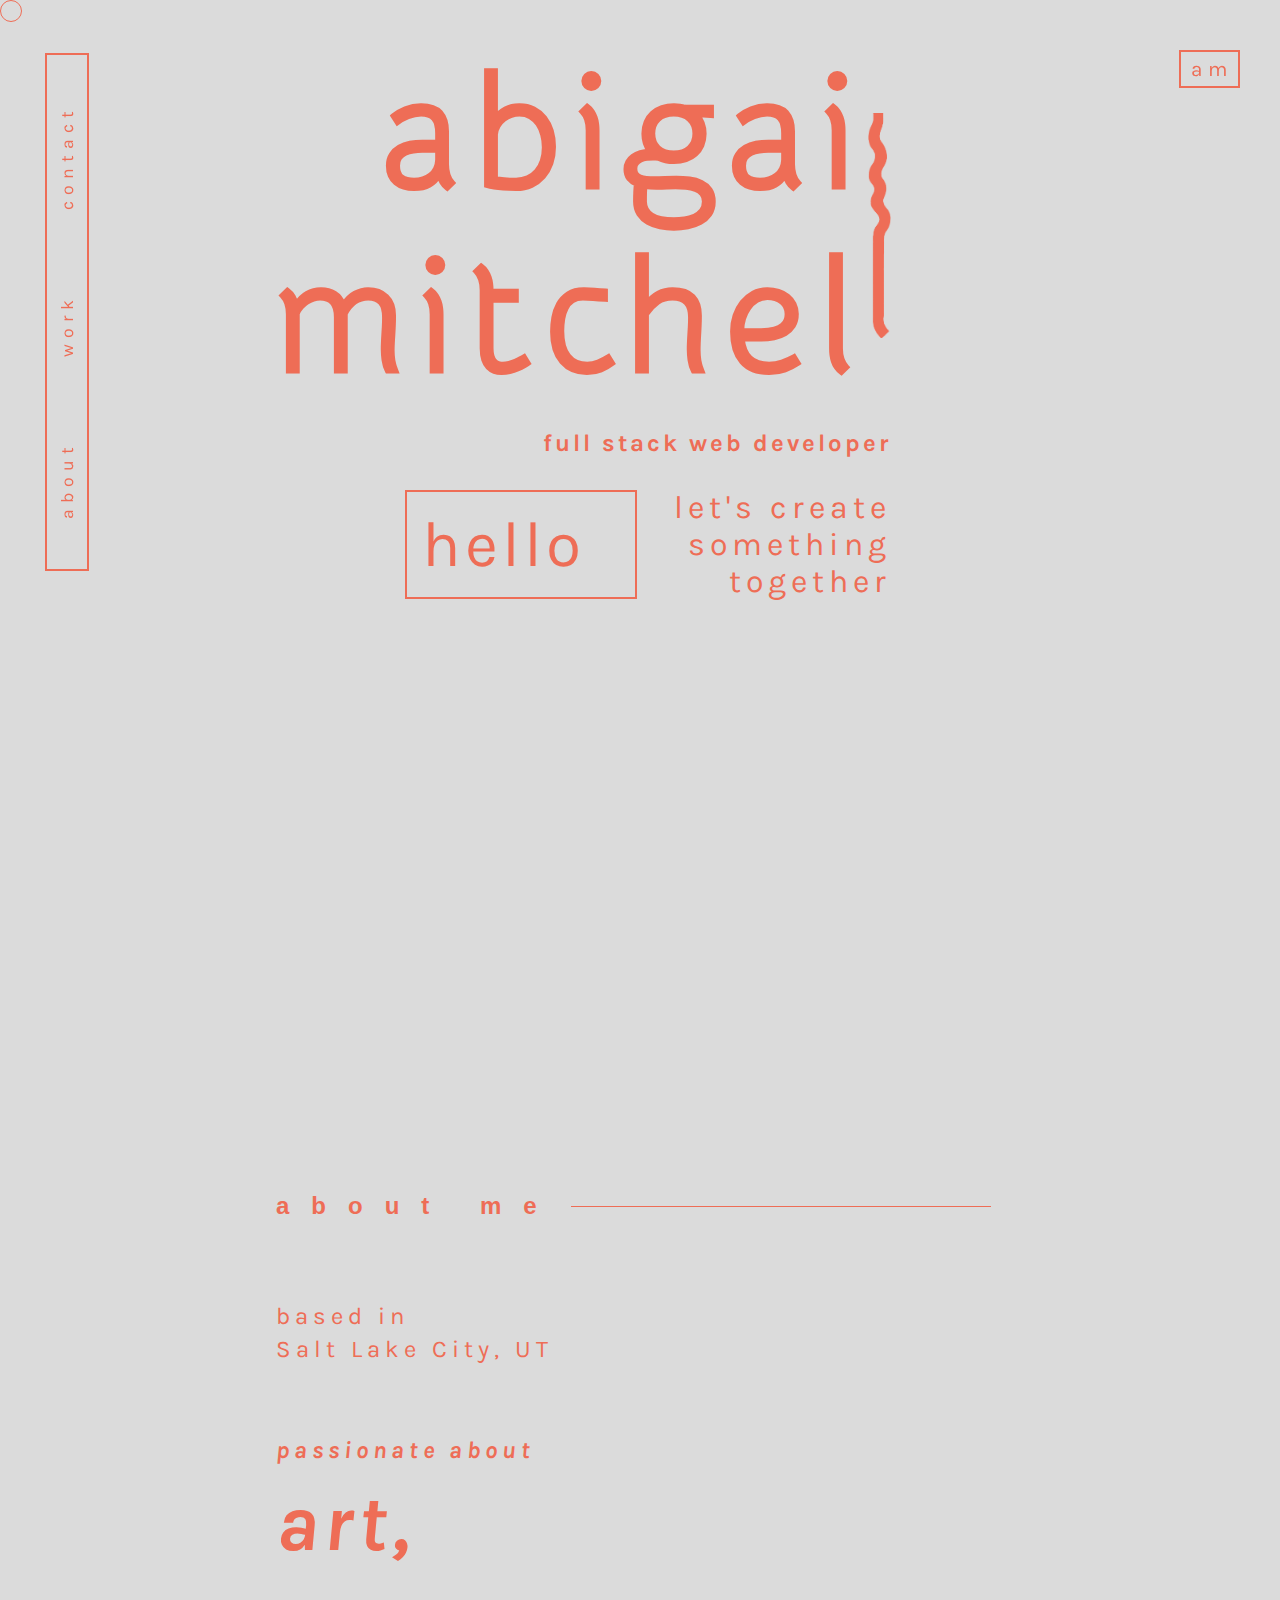
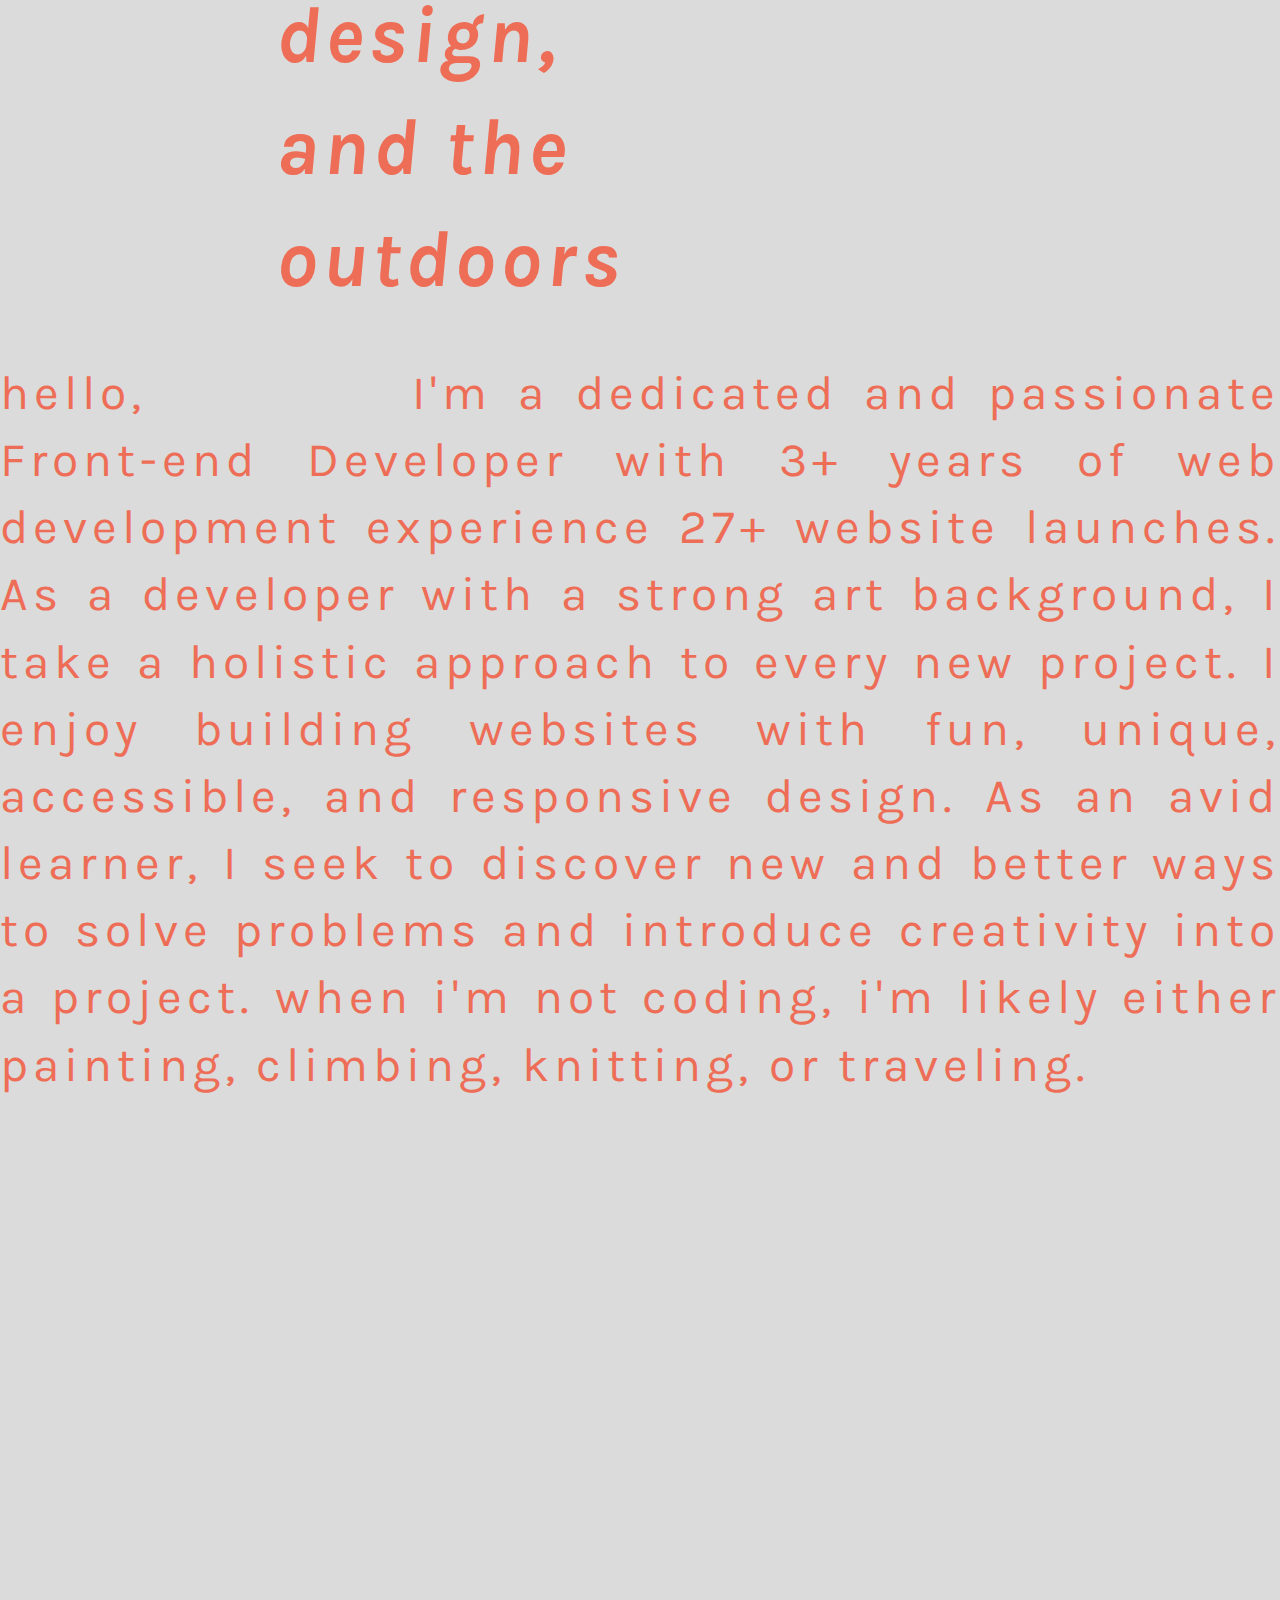
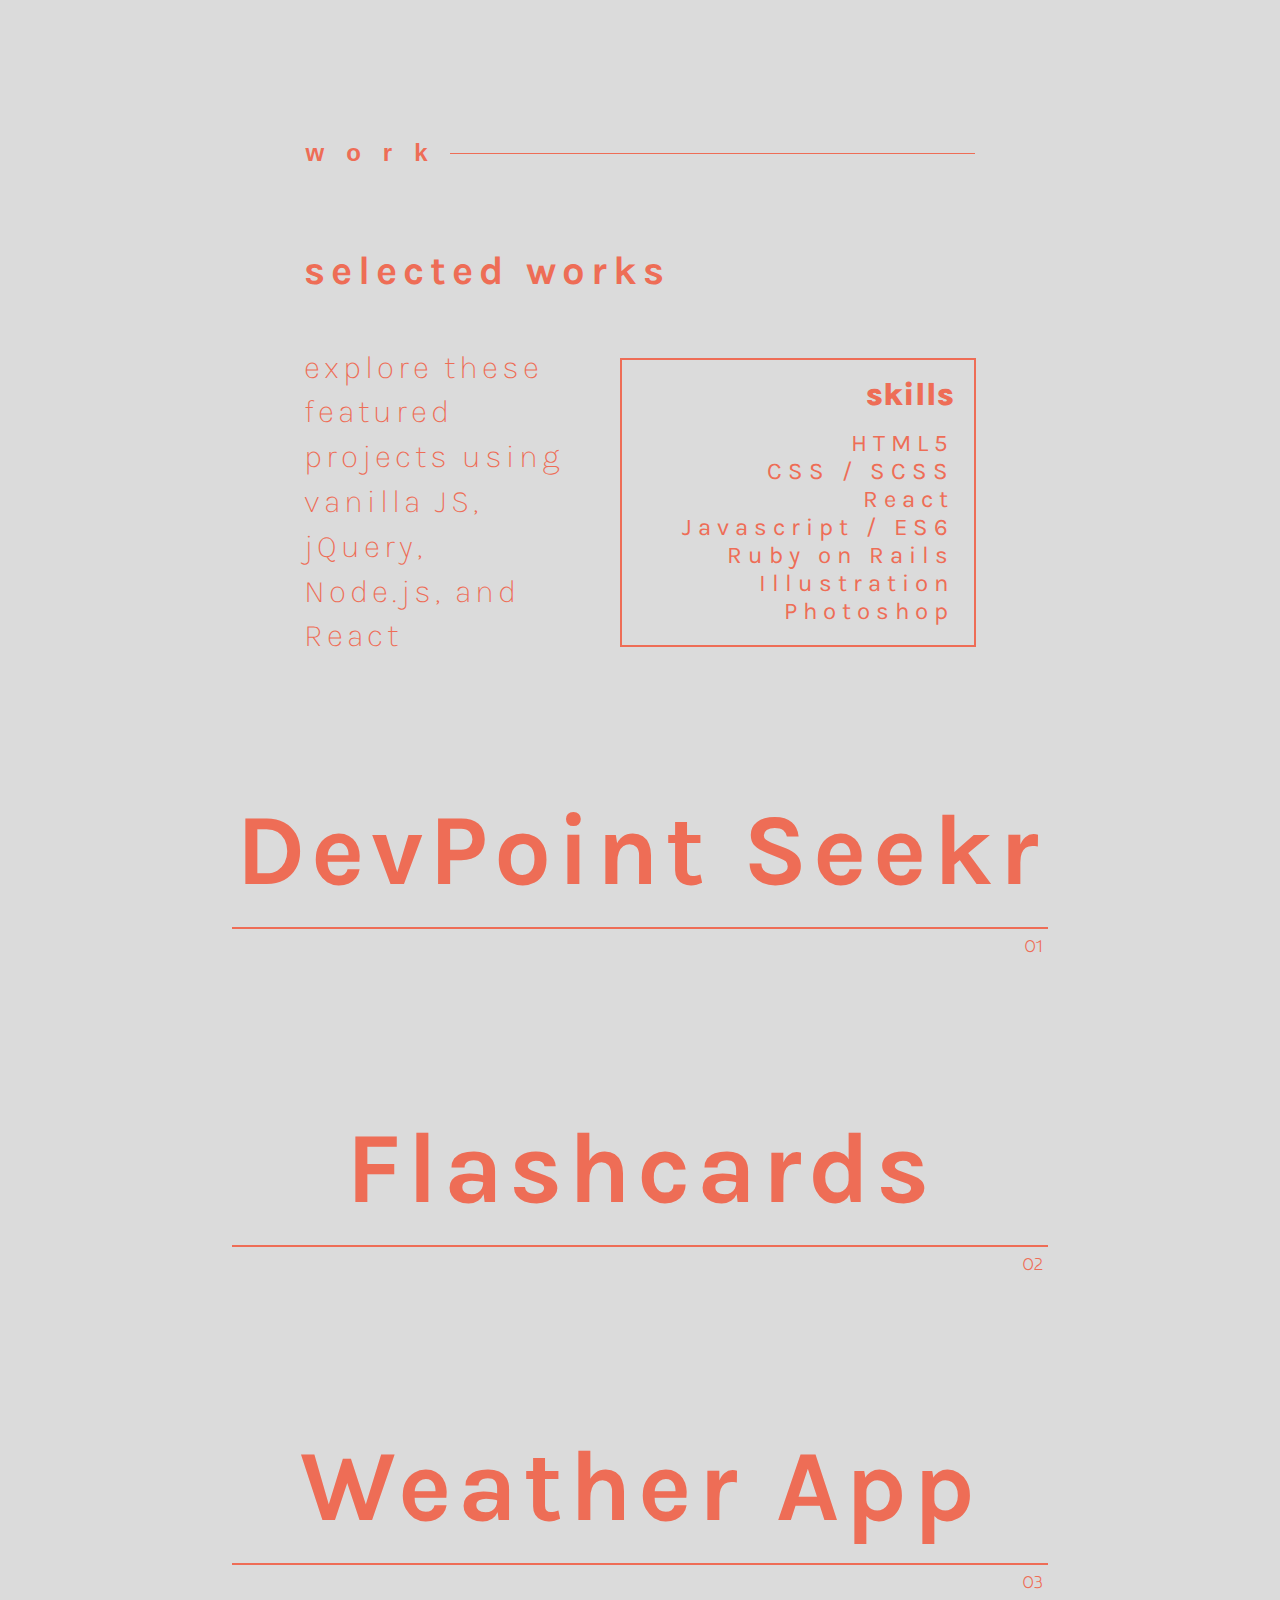
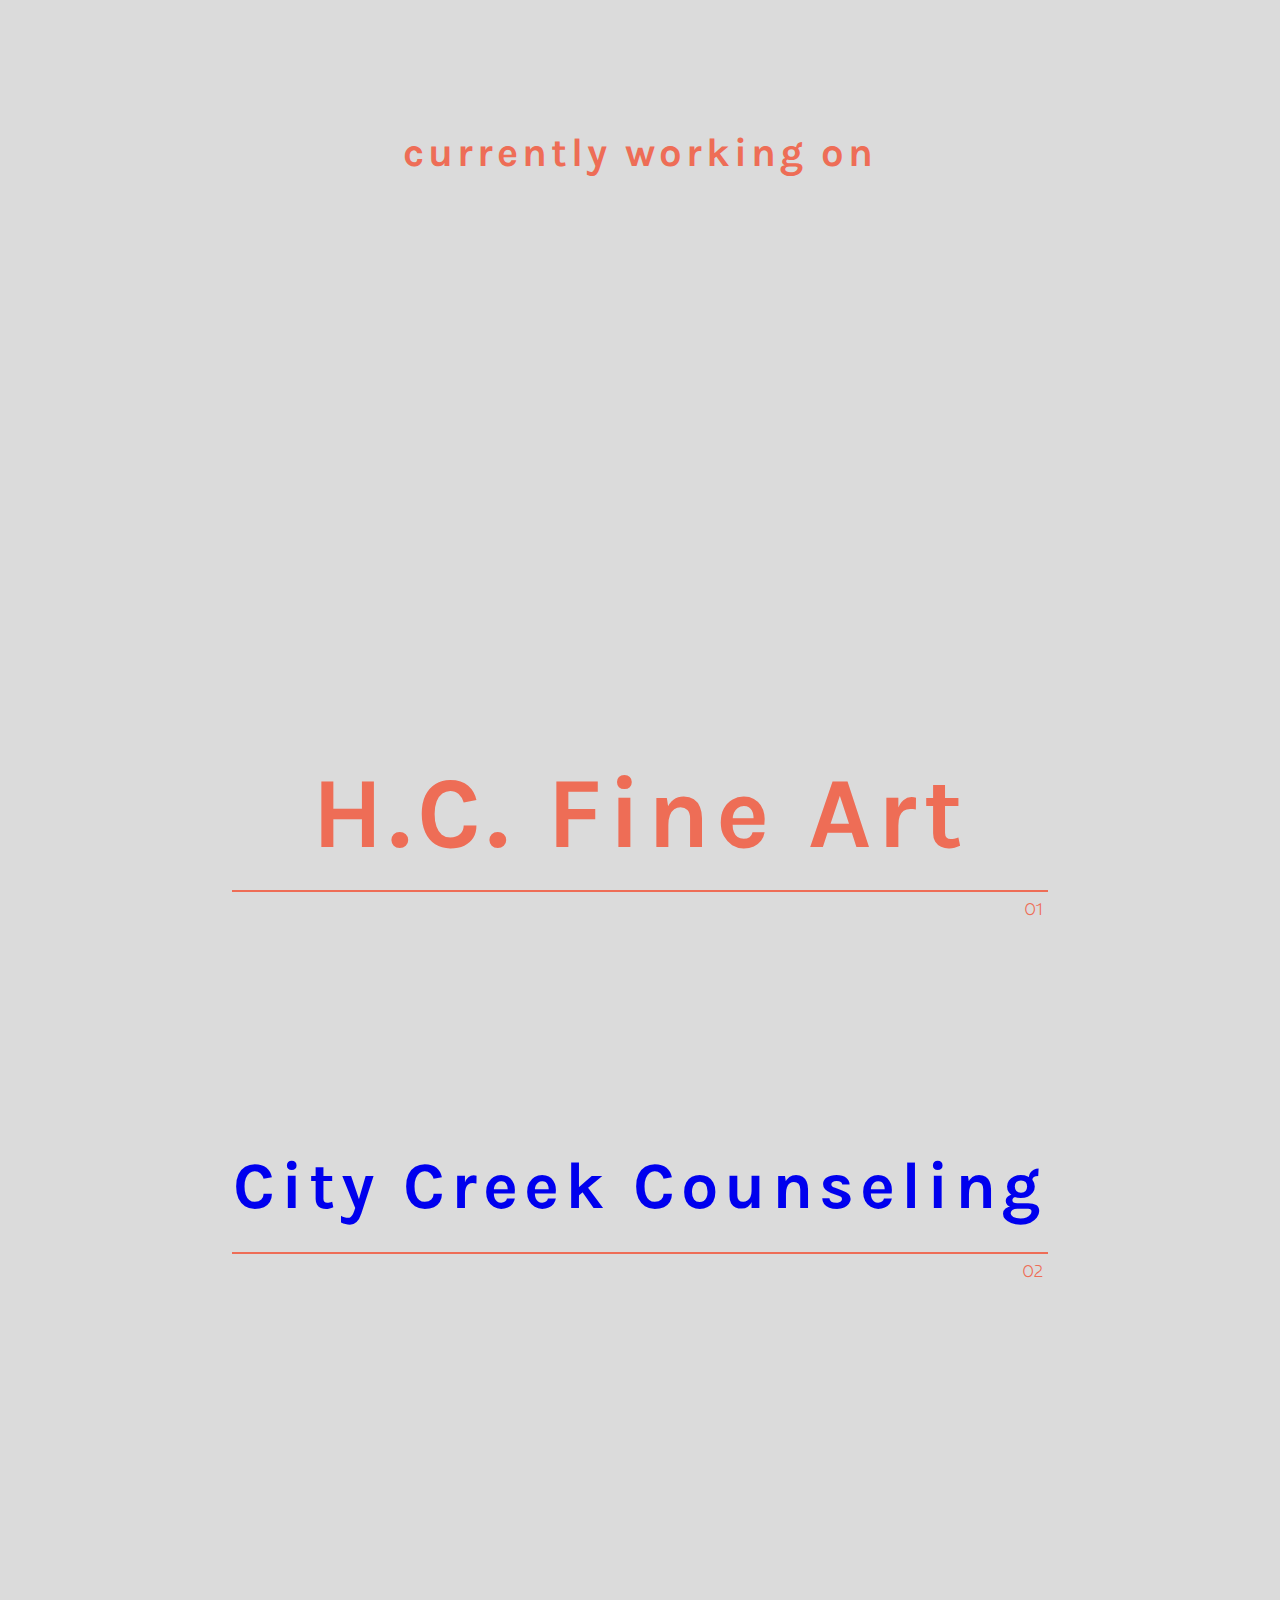
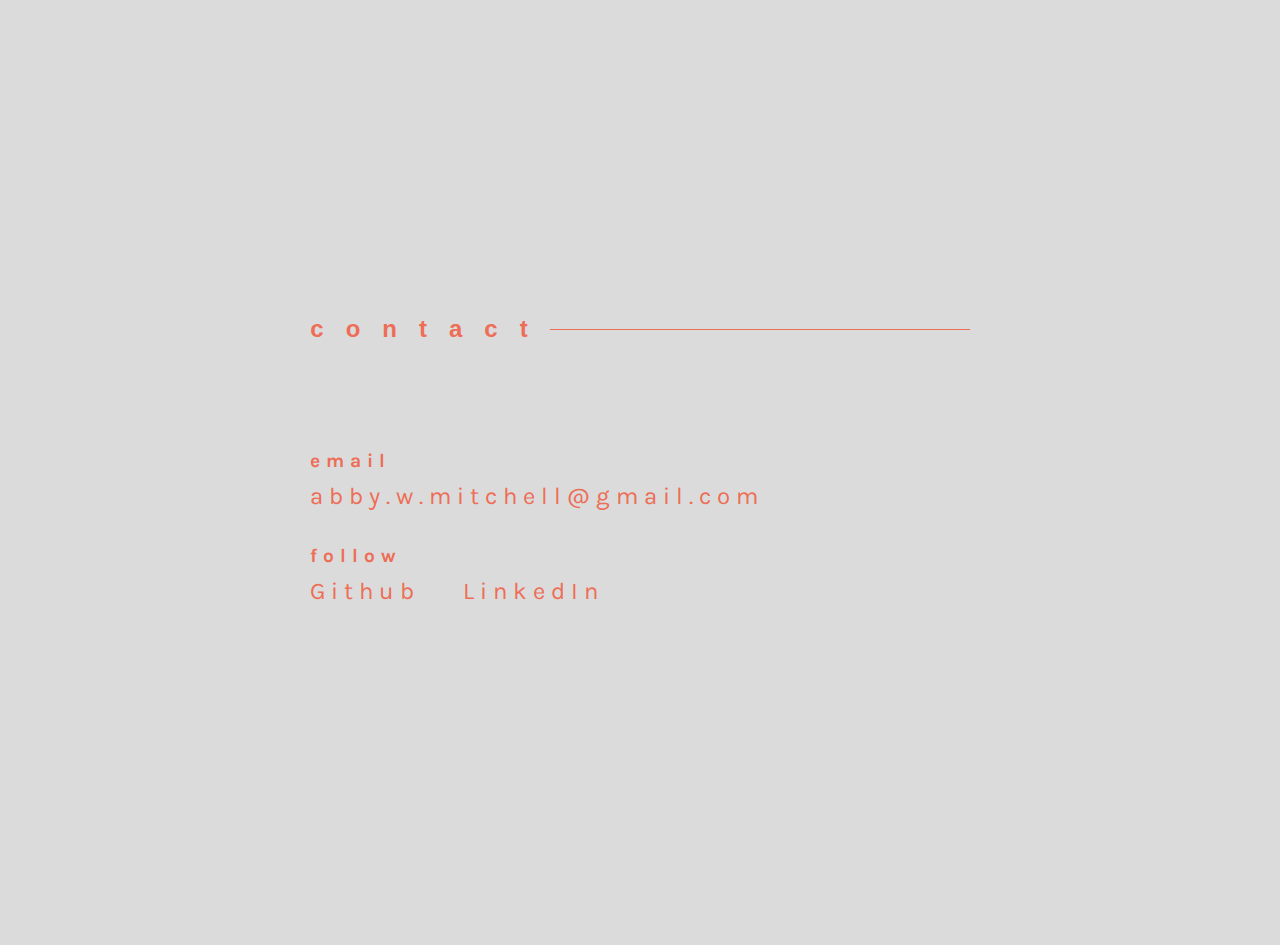
<file: index.html>
<!DOCTYPE html>
<head>
  <link rel='stylesheet' href='styles.css'/>
  <link href="https://fonts.googleapis.com/css?family=Karla&display=swap" rel="stylesheet">
  <link href="https://fonts.googleapis.com/css?family=Karla:400,700&display=swap" rel="stylesheet">
  <link href="https://fonts.googleapis.com/css?family=Snippet&display=swap" rel="stylesheet">
  <link href="https://fonts.googleapis.com/css?family=Playfair+Display:900&display=swap" rel="stylesheet">
  <meta name='viewport' content='width=device-width, initial-scale=1.0'>
    <title>abigail mitchell</title>
</head>

<body>
  <nav class='am-nav'>
      <a href='#abigail' id='am-button' class='strike-through'>am</a>
  </nav>
  <div class='menu'>
    <a class='strike-through' id='menu-button'>menu</a>
    <div class='nav-menu-mobile'>
      <ul>
        <li><a href='#header-about' id='about-button'class='strike-through'>about</a></li>
        <li><a href='#header-work' id='work-button' class='strike-through'>work</a></li>
        <li><a href='#header-contact' id='contact-button'class='strike-through'>contact</a></li>
      </ul>
    </div>
  </div>
  <div class='nav-menu'>
    <ul>
      <li><a href='#header-about' id='about-button'class='strike-through'>about</a></li>
      <li><a href='#header-work' id='work-button' class='strike-through'>work</a></li>
      <li><a href='#header-contact' id='contact-button'class='strike-through'>contact</a></li>
    </ul>
  </div>

  <main>
    <div class='panel' id='main-panel' data-color='gray'>
      <div class='section-container'>
        <section class='name'>
          <div class='name-container'>
          <div class='name-main'>
            <h1 id='abigail'>abigai</h1>
            <h1 id='mitchell'>mitchel</h1>
          </div>
            <div class='l-container'>
              <img id='l-letter' src='./images/red-l-squiggle.png'/>
            </div>
          </div>
            <!-- <svg id="line-left" height="10" width="110">
              <path d='m100 10, l-90 0'/>
            </svg> -->
          <section class='dev-container'>
            <!-- <svg id="line-vertical" height="414" width="10">
              <path d='m10 10, l0 414'/>
            </svg> -->
            <h2 id='web-dev'>full stack web developer</h2>
            
          </section>
          <div class='hc-container'>
            <span id='hello-section'>
                <h2 id='hello-text'>hello</h2>
                <!-- <svg id='hello-svg' xmlns="http://www.w3.org/2000/svg" xmlns:xlink="http://www.w3.org/1999/xlink" ><defs><path d="M62.71 203.85h305.71v200H62.71v-200z" id="a"/></defs><use xlink:href="#a"/></svg> -->
            </span>
            <span id='create-span'>
                let's create something
              <a href='form.html' class='strike-through' id='create-something-link'>
                  together
              </a>
            </span>
          </div>
        </section>
      </div>
    </div>
   
    <div class='panel' id='about-panel' data-color='pink'>
    <div class='section-container' id='about-container'>
        <section class='about'>
      <h1 class='section-header' id='header-about'>
        <span>about me</span>
        <svg id='line-about-me' height="3" width="420">
          <path d='m420 3, l-420 0'/>
        </svg>
      </h1>
      
        <div id='about-text'>
          <p class='intro-span' id='slc-span'>based in 
          <br />
            Salt Lake City, UT
          </p>
          <br />
          <!-- <p class='intro-span' id='passionate-span'>passionate about </p> -->
          <p class='intro-span' id='passionate-span'>
              passionate about
            <br /> 
            <span id='span-art'>art,</span> 
            <span id='span-design'>design,</span> 
            <span id='span-outdoors'>and the outdoors</span>
            <br />        
          </p>
        </div>
        </section>
        <p class='intro-span' id='extra-info-span'>
          <span id='about-hello-span'>hello,</span> I'm a dedicated and passionate Front-end Developer with 3+ years of web development experience 27+ website launches. As a developer with a strong art background, I take a holistic approach to every new project. I enjoy building websites with fun, unique, accessible, and responsive design. As an avid learner, I seek to discover new and better ways to solve problems and introduce creativity into a project. when i'm not coding, i'm likely either painting, climbing, knitting, or traveling.
        </p>
      </div>
    </div>

    <div class='panel' id='work-panel' data-color='green'>
      <div class='section-container' id='work-container'>
        <h1 class='section-header' id='header-work'>work
          <svg id='line-work' height='3' width='525'>
            <path d='m525 3, l-525 0'>
          </svg>
        </h1>
        <section class='work'>
          <div class='work-container'>
            <h1 id='selected-header'>selected works</h1>
            <div class='main-selected-container'>
              <div id='selected-container'>
                <p id='selected-p'>explore these featured projects using vanilla JS, jQuery, Node.js, and React</p>
              </div>
              <div class='skills-container'>
                <h3 id='skills-text'>skills</h3>
                <ul id='skills-list'>
                  <li>HTML5</li>
                  <li>CSS / SCSS</li>
                  <li>React</li>
                  <li>Javascript / ES6</li>
                  <li>Ruby on Rails</li>
                  <li>Illustration</li>
                  <li>Photoshop</li>
                </ul>
              </div>
            </div>
          </div>
          <div class='work-container-mobile'>
              <div class='skills-container'>
                  <h3 id='skills-text'>skills</h3>
                  <ul id='skills-list'>
                    <li>HTML5</li>
                    <li>CSS / SCSS</li>
                    <li>React</li>
                    <li>Javascript / ES6</li>
                    <li>Ruby on Rails</li>
                    <li>Illustration</li>
                    <li>Photoshop</li>
                  </ul>
                </div>
              <h1 id='selected-header'>selected works</h1>
              <div class='main-selected-container'>
                  <p id='selected-p'>explore these featured projects using vanilla JavaScript, jQuery, and React</p>
              </div>
            </div>
          <div id='projects'>
            <div id='seeker' class='project-container'>
              <h3 class='project-h' id='seeker-header'><a href='https://seeker-dpl.herokuapp.com/'>DevPoint Seekr</a></h3>
              <p class='number'>01</p>
            </div>
            <div id='flashcards' class='project-container'>
              <h3 class='project-h' id='flashcards-header'><a href='https://vigilant-gates-68901c.netlify.com/'>Flashcards</a></h3>
              <p class='number'>02</p>
            </div>
            <div id='weather' class='project-container'>
              <h3 class='project-h' id='weather-header'><a href='https://weather-app-abigailm.herokuapp.com/'>Weather App</a></h3>
              <p class='number'>03</p>
            </div>
          </div>
          <div id='currently-wo'>
            <div class='cwo-container'>
            <h3 id='cwo-header'>currently working on</h3>
              <svg id='down-arrow' viewBox="0 0 100 100">
                <path
                  d="
                     M 50,16
                     l 0,72
                     M 20,60
                     l 30,28
                     M 80,60
                     l -30,28"
                  stroke-linecap="round"
                  stroke-width="3"
                />
              </svg>
            </div>
            <div id='hcfa' class='project-container'>
                <h3 class='project-h' id='hcfa-header'><a href='https://gallant-bohr-291f83.netlify.com/'>H.C. Fine Art</a></h3>
                <p class='number'>01</p>
            </div>
            <div id='ccc' class='project-container'>
              <h3 class='project-h' id='ccc-header'><a href='https://cranky-elion-840efd.netlify.com/'>City Creek Counseling</a></h3>
              <p class='number'>02</p>
            </div>
          </div>
        </section>
      </div>
    </div>

    <div class='panel' id='contact-panel' data-color='brown'>
      <div class='section-container' id='contact-container'>
        <h1 class='section-header' id='header-contact'>contact
          <svg id='line-contact' height="3" width="420">
              <path d='m420 3, l-420 0'/>
          </svg>
        </h1>
        <section class='contact'>
          <div class='contact-container'>
            <div class='email-container'>
              <h4>email</h4>
              <a id='form-link' class='strike-through' href='form.html'>
                abby.w.mitchell@gmail.com
              </a>
            </div>
            <div class='follow-container'>
              <h4>follow</h4>
              <div id='follow'>
                <ul>
                  <li id='follow-link'><a class='strike-through' href='https://github.com/abigailmitchell4'>Github</a></li>
                  <li id='follow-link'><a class='strike-through' href='https://www.linkedin.com/in/abigail-mitchell-283965185/'>LinkedIn</a></li>
                </ul>
              </div>
            </div>
          </div>
        </section>
      </div>
    </div>
  </main>
    <script type="text/javascript" src="https://ajax.googleapis.com/ajax/libs/jquery/3.4.1/jquery.min.js"></script>
    <script type="text/javascript" src='main.js'></script>
  </body>
</file>
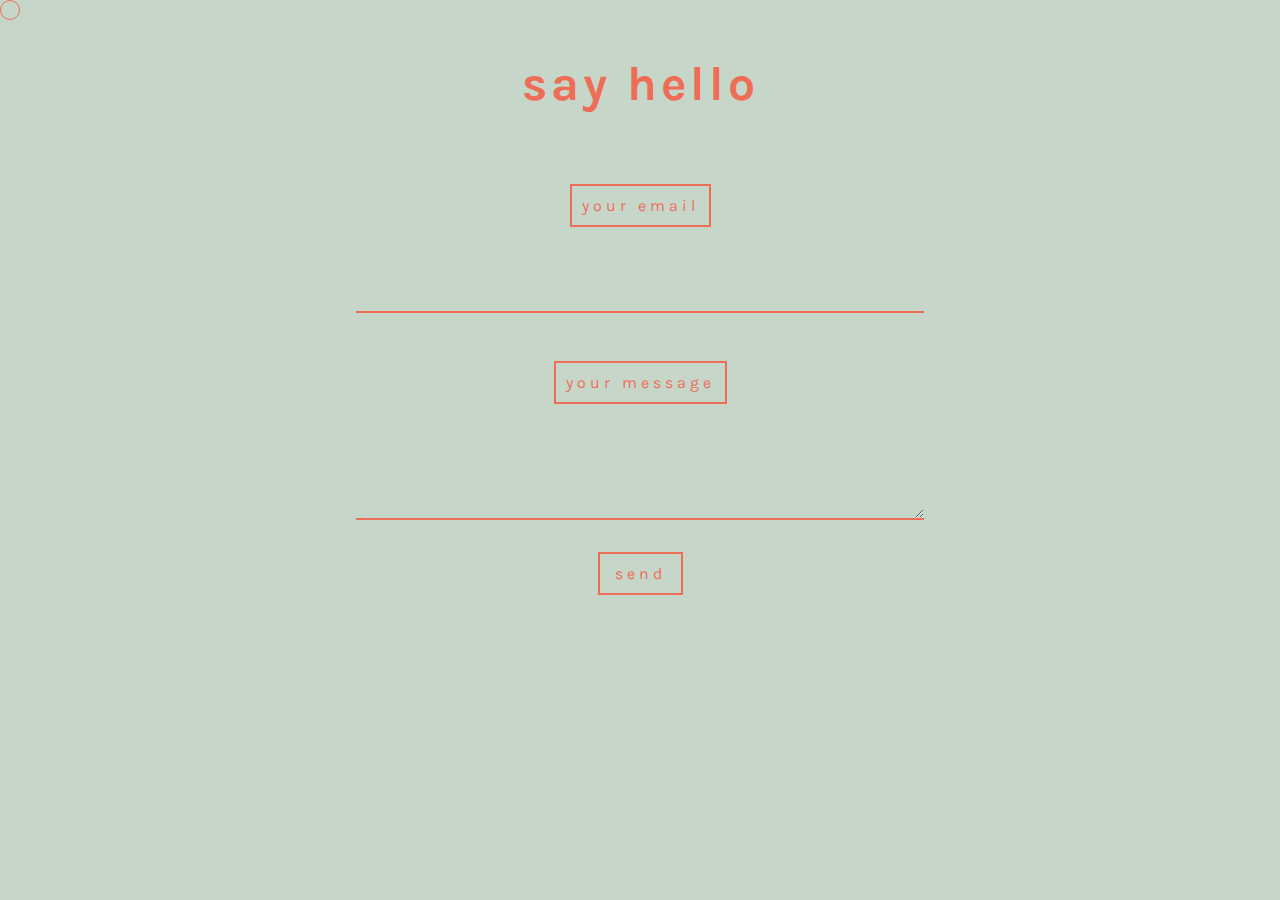
<file: form.html>
<!DOCTYPE html>
<head>
    <link rel='stylesheet' href='form.css'/>
    <link href="https://fonts.googleapis.com/css?family=Karla&display=swap" rel="stylesheet">
    <link href="https://fonts.googleapis.com/css?family=Karla:400,700&display=swap" rel="stylesheet">
    <link href="https://fonts.googleapis.com/css?family=Snippet&display=swap" rel="stylesheet">
    <link href="https://fonts.googleapis.com/css?family=Playfair+Display:900&display=swap" rel="stylesheet">
    <meta name='viewport' content='width=device-width, initial-scale=1.0'>
      <title>contact</title>
  </head>
<body>
  <h1>say hello</h1>
  <form
    action="https://formspree.io/xgekyowz"
    method="POST"
    class="no-focus-outline"
  >
    <div class='form-container'>
      <label>
        <p>your email</p>
        <input type="text" name="_replyto">
      </label>
      <label>
        <p>your message</p>
        <textarea name="message"></textarea>
      </label>
      <button type="submit">send</button>
    </div>
    <input type="hidden" name="_next" value="https://abigailwmitchell.com/thanks.html"/>
  </form>
  <script type="text/javascript" src="https://ajax.googleapis.com/ajax/libs/jquery/3.4.1/jquery.min.js"></script>
  <script type="text/javascript" src='main.js'></script>
  <script type="text/javascript" src='form.js'></script>
</body>
</file>
<file: styles.css>
* {
  margin: 0 auto;
  text-decoration: none;
  cursor: none;
}

:focus {
  outline: 0;
}

body {
  transition: background 1s ease-in-out, 
              color 1s ease-in-out, 
              stroke 1s ease-in-out;
  display: flex;
  flex-direction: column;
  flex: 1 1 auto;
  background-color: #dbdbdb;
  color: #ee6d56;
}
svg {
  stroke-width: 2px;
}
.color-pink {
  background-color: #e6c1f0;
  color: #ee6d56;
  stroke: #ee6d56;
}

.color-gray {
  background-color:#dbdbdb;
  color: #ee6d56;
  stroke: #ee6d56;
}
.color-green {
  background-color: #706637;
  color: #ebbcb7;
  stroke: #ebbcb7;
}
.color-brown {
  background-color: #bea1a4;
  color: #2b22d0;
  stroke: #2b22d0;
}

.section-container {
  width: 100%;
  display: flex;
  flex-direction: column;
  flex-shrink: 1;
}

/* CURSOR */
.cursor {
  left: 0;
  top: 0;
  width: 20px;
  height: 20px;
  background-color: none;
  position: fixed;
  border-radius: 50%;
  z-index: 999;
  border: solid 1px;
  border-color: rgb(238, 109, 86);
}

/* NAV MENU */

.menu {
  display: none;
}

.am-nav {
  width: fit-content;
  position: fixed;
  right: 40px;
  top: 50px;
  font-size: 1.3rem;
  letter-spacing: 6px;
  padding: 5px;
  border-style: solid;
  border-width: 2px;
  font-family: 'Karla', sans-serif;
  z-index: 99;
}
/* #home-logo {
  width: 40px;
} */
#am-button {
  color: inherit;
  margin-left: 5px;
  cursor: none;
}
.nav-menu {
  position: fixed;
  top: 290px;
  left: -12rem;
  z-index: 99;
  height: auto;
}
li {
  list-style: none;
  font-size: 1.5rem;
  font-family: 'Karla', sans-serif;
  letter-spacing: 6px;
}
.nav-menu ul {
  transform: rotate(-90deg);
  padding: 10px;
  border-style: solid;
  border-width: 2px;
}
.nav-menu ul li {
  font-size: 1.1rem;
  color: inherit;
  display: inline-block;
}
.nav-menu ul li a {
  margin: 0 2.5rem;
}
a:visited {
  color: inherit;
}
#follow ul {
  padding: 0;
}

#am-button,
#about-button,
#work-button,
#contact-button {
  cursor: none;
  color: inherit;
}

.strike-through {
  display: block;
  position: relative;
}
.strike-through:before,
.strike-through:after {
  background: #ee6d56;
  content: '';
  height: 2px;
  margin-top: -0.5px;
  position: absolute;
  top: 50%;
  width: 0%;
}
.strike-through:before {
  left: -2.5px;
}
.strike-through:after {
  background: #ee6d56;
  right: 2.5px;
  transition: width 0.8s cubic-bezier(0.22, 0.61, 0.36, 1);
}
.strike-through:hover:before {
  background: #ee6d56;
  transition: width 0.8s cubic-bezier(0.22, 0.61, 0.36, 1);
  width: 100%;
}
.strike-through:hover:after {
  background: transparent;
  transition: 0s;
  width: 100%;
}

/* LINES */
#line-vertical{
  stroke-dasharray: 1000;
  stroke-dashoffset: 1000;
  animation: dash 2s linear forwards ;
  animation-timing-function: ease-in;
  position: relative;
  bottom: 33.6rem;
  left: 8rem;
  stroke-width: 3;
}

/* HOME */
.panel {
  display: flex;
  flex-direction: column;
  flex: 1 1 auto;
}
#main-panel {
  margin-bottom: 35rem;
}
.name {
  margin-top: 2.8rem;
  text-align: right;
  z-index: 1;
  font-family: 'Snippet', sans-serif;
  font-size: 5rem;
  font-weight: 400;
  letter-spacing: 11.7px;
  width: 40%;
  max-width: 502.8px;
  min-width: 502.8px;
}
.name-container {
  display: flex;
  justify-content: center;
  align-content: center;
  align-items: center;
  max-width: 502.8px;
  width: 502.8px;
}

.l-container {
  display: flex;
  flex-direction: column;
  justify-content: center;
  align-items: center;
  align-content: center;
}

#l-letter {
  height: 225px;
  width: 23px;
  position: relative;
  top: -0.2rem;
}
.dev-container {
  font-family: 'Karla', sans-serif;
  font-size: 1rem;
  font-weight: 800;
  letter-spacing: 3px;
  width: 100%;
}
#web-dev {
  text-align: right;
  margin: 1rem 0;
}

.hc-container {
  display: flex;
  align-items: center;
  margin: 1rem 0;
  justify-content: space-between;
}
#hello-section {
  width: fit-content;
  font-size: 1rem;
}
#hello-text {
  font-size: 4rem;
  font-family: 'Karla', sans-serif;
  letter-spacing: 4px;
  font-weight: 400;
  margin-left: 1rem;
  color: #ee6d56;
  border-width: 2px;
  width: fit-content;
  border-color: #ee6d56;
  padding: 15px 50px 15px 15px;
  border-style: solid;
}

#create-span {
  float: right;
  margin: 1rem 0;
  min-width: 14rem;
  font-size: 2rem;
  font-family: 'Karla', sans-serif;
  letter-spacing: 5px;
  cursor: none;
}
#create-something-link {
  margin: 0;
  width: 11rem;
  float: right;
  cursor: none;
  color: #ee6d56;
}

#main-hello:hover {
  cursor: none;
}

/* ABOUT */
.about {
  font-family: 'Karla', sans-serif;
  letter-spacing: 3px;
  margin: 0 auto;
  position: relative;
  text-align: center;
  height: 43rem;
  width: 45.5rem;
}

.section-header {
  font-family: 'Archivo', sans-serif;
  font-weight: 700;
  font-size: 1.5rem;
  letter-spacing: 22px;
  display: flex;
  flex: 0 1 auto;
  width: 100%;
  align-items: center;
  margin-bottom: 5rem;
}
#header-about span {
  flex-shrink: 0;
  margin: 0;
}
#header-about svg {
  flex-shrink: 1;
}
#about-text {
  width: 36rem;
  position: relative;
  float: left;
}
.intro-span {
  z-index: 98;
  height: fit-content;
  line-height: 1.4;
  font-size: 1.5rem;
  letter-spacing: 5px;
  text-align: left;
}

#passionate-span {
  width: 26rem;
  font-style: italic;
  font-weight: 700;
  margin: 3rem 0 0 0;
}

#span-art, 
#span-design, 
#span-outdoors 
{
  width: 5rem;
  font-size: 5rem;
}
#extra-info-span {
  min-height: 40rem;
  text-align: justify;
  font-size: 3rem;
  font-family: 'Karla', sans-serif;
  position: relative;
  margin: 5rem 0;
}
#about-hello-span {
  margin-right: 15rem;
}

/* WORK */
#work-panel {
  margin: 35rem 0;
  min-height: 270vh;
  font-family: 'Karla', sans-serif;
}
#header-work {
  width: fit-content;
}
.work-container-mobile {
  display: none;
}
.main-selected-container {
  display: flex;
  align-items: center;
  width: 42rem;
  justify-content: space-between;

}
#selected-header {
  font-size: 2.5rem;
  letter-spacing: 6px;
  width: 42rem;
}
.skills-container {
  width: fit-content;
  position: relative;
  text-align: right;
  margin: 4rem 0;
  height:fit-content;
  border-style: solid;
  border-width: 2px;
  padding: 0 20px 20px;
}
#skills-text {
  font-size: 2rem;
  font-weight: 900;
  padding: 1rem 0;
}
#selected-container {
  position: relative;
  margin: 0;
}
#selected-p {
  font-size: 2rem;
  width: 17rem;
  line-height: 1.3;
  font-weight: 100;
  line-height: 1.4;
  letter-spacing: 4px;
}

/* PROJECTS */
.project-container {
  color: inherit;
  font-size: 5.4rem;
  margin: 4rem 0;
  line-height: 1.5;
}
#projects {
  display: flex;
  flex-direction: column;
  justify-content: center;
  align-items: center;
  align-content: center;
}

.project-h {
  width: 51rem;
  display: flex;
  flex-shrink: 1;
  border-bottom-style: solid;
  border-bottom-width: 2px;
  letter-spacing: 6px;
  font-family: 'Karla', sans-serif;
}

#flashcards a:visited,
#seeker a:visited,
#weather-header a:visited,
#hcfa-header a:visited,
#ccc-header a:visited
{
  color: inherit;
}
#seeker a, 
#flashcards a,
#weather-header a,
#hcfa-header a,
#ccc-header
{
  cursor: none;
  color: inherit;
}

#seeker:hover, 
#flashcards:hover,
#weather:hover,
#hcfa:hover,
#ccc:hover
{
  color: #fff;
}
.number {
  font-size: 1.1rem;
  font-family: 'snippet';
  float: right;
  padding: 5px;
}

#currently-wo {
  display: flex;
  flex-direction: column;
  justify-content: center;
  align-items: center;
  align-content: center;
}
.cwo-container {
  display: flex;
  flex-direction: column;
  min-height: 178px;
}

#cwo-header {
  font-size: 2.5rem;
  margin: 4rem 0 1.5rem;
  letter-spacing: 4px;
}

#down-arrow {
  opacity: 0;
  padding: 5px;
  display: none;

  animation: arrow 1s both ease-in-out;
}


#ccc-header {
  font-size: 4.14rem;
  margin-top: 4rem;
  line-height: 2;
}

/* CONTACT */

#contact-panel {
  height: 70vh;
  font-family: 'Karla', sans-serif;
}
#header-contact {
  margin-bottom: 6rem;
  position: relative;
  letter-spacing: 22px;
  font-size: 1.5rem;
  width: fit-content;
}
.contact {
  width: 65%;
  max-width: 660px;
}
.contact-container {
  font-size: 1.2rem;
  letter-spacing: 6px;
  display: flex;
  flex-direction: column;
  align-content: flex-start;
  align-items: flex-start;
  justify-content: flex-start;
}

.email-container {
  width: 100%;
}
.email-container a {
  font-size: 1.5rem;
  color: inherit;
  cursor: none;
  float: left;
}

.follow-container {
  margin-top: 1.5rem;
  display: inline-block;
  width: 100%;
  cursor: none;
}
#follow-link {
  display: inline-block;
  margin-right: 2rem;
}
#follow-link a {
  color: inherit;
  cursor: none;
}
h4 {
  font-size: 1.2rem;
  padding: 10px 0;
}

/* ////////////// */
/* TABLETS */
@media only screen and (max-width: 950px) {
/* ABOUT */
.about {
  width: 34rem;
}

/* WORK */
#header-work,
#selected-header, 
.main-selected-container  
{
  width: 65%;
}
#selected-p {
  width: fit-content;
  margin-right: 1rem;
}
.project-container {
  font-size: 3rem;
}
.project-h {
  width: 34rem;
}
#ccc-header {
  text-align: center;
  font-size: 3.5rem;

}
#ccc-header span {
  line-height: 1.5;
}
#header-contact {
  width: 70%;
}

}

/* ////////////// */
/* PHONES */
@media only screen and (max-width: 600px) {
  .cursor {
    display: none;
  }
  .section-container {
    align-items: center;
    align-content: center;
    max-width: 370px;
  }
  .menu {
    display: flex;
    font-family: 'karla', sans-serif;
    font-size: 1rem;
    position: fixed;
    padding: 5px;
    border-style: solid;
    border-width: 2px;
    letter-spacing: 6px;
    align-self: center;
    margin-top: 1rem;
  }
  .menu .nav-menu-mobile {
    float: left;
    display: flex;
    flex-direction: column;
  }
  .menu .nav-menu-mobile ul {
    padding: 0;
  }
  .menu .nav-menu-mobile ul li {
    font-size: 1rem;
  }
  .nav-menu {
    display: none;
  }

  .nav-menu ul {
    transform: none;
  }
  .am-nav {
    display: none;
  }
  .name {
    font-size: 2.5rem;
    max-width: 300px;
    min-width: 300px;
  }
  .name-container {
    max-width: 300px;
    min-width: 300px;

  }

  .strike-through:before, .strike-through:hover:after {
    display: none;
  }
  #main-panel {
    margin-top: 4rem;
  }
  #l-letter {
    max-height: 114px;
    height: 119px;
    width: 10px;
    max-width: 10px;
  }
  .hc-container {
    flex-wrap: wrap;
  }
  #hello-section {
    width: 100%;
  }
  #hello-text {
    font-size: 2rem;
  }
  #create-span {
    font-size: 1.5rem;
  }
  #hello-text {
    float: right;
  }

  /* ABOUT */
  .about,
  #about-text,
  #passionate-span {
    max-width: 350px;
  }
  #extra-info-span {
    font-size: 2rem;
  }

  #span-art, 
  #span-design, 
  #span-outdoors {
    width: 100%;
    font-size: 4rem;
  }

  /* WORK */
  .work-container {
    display: none;
  }
  .work-container-mobile {
    display: flex;
    flex-direction: column;
    justify-content: center;
    align-items: center;
    align-content: center;
  }
  #selected-header{
    font-size: 2rem;
  }
  #selected-p {
    font-size: 1.5rem;
    width: 85%;
  }
  .skills-container li {
    font-size: 1.2rem;
  }
  .project-container,
  #ccc-header,
  #cwo-header  {
    font-size: 1.5rem;
  }

  #ccc-header {
    margin: 0
  }
  #header-work, 
  #selected-header, 
  .main-selected-container, 
  .work {
    width: 350px;
  }
  #selected-header {
    margin: 2rem 0;
    width: fit-content;
  }
  .main-selected-container {
    width: fit-content;
  }
  .project-h {
    max-width: 350px;
  }
  .contact-container {
    width: 90%;
  }
  .contact {
    width: 100%;
  }
  #header-contact {
    width: 350px;
  }
  #form-link,
  #follow ul li {
    font-size: 1rem;
    letter-spacing: 4px;
  }

}

@media only screen and (max-width: 350px) {
  .about,
  #about-text,
  #passionate-span,
  #header-work,
  #header-contact,
  .section-container
  {
    align-items: center;
    align-content: center;
    max-width: 350px;
    width: 350px;
  }
  .name-main {
    margin: 0;
  }
  .name {
    letter-spacing: 4px;
  }
  .l-container {
    margin: 0;
  }
  #l-letter {
    margin-left: 18%;
  }
  #span-art, 
  #span-design, 
  #span-outdoors 
  {
    font-size: 3.5rem;
  }
  .project-h {
    max-width: 300px;
  }
  #form-link,
  #follow ul li {
    letter-spacing: 3px;
  }
}
.name-container {
  justify-content: flex-end;
  align-content: flex-end;
  margin: 0;
}
/* ANIMATIONS */

@keyframes arrow {
  0% {
    opacity: 0;
    border-radius: 100px;
    width: 2%;
  }
  100% {
    opacity: 1;
    border-radius: 100%;
    width: 10%;
  }
}

@keyframes arrowOut {
  0% {
    opacity: 1;
    border-radius: 100px;
  }
  100% {
    opacity: 1;
    border-radius: 100%;

  }
}
</file>
<file: form.css>
* {
  margin: 0 auto;
  box-sizing: border-box;
  font-family: 'Karla', sans-serif;
  cursor: none;
}
html {
  display: flex;
  flex-direction: column;
  min-height: 100vh;
  background-color: #c6d6c9;
  color: #ee6d56;
  letter-spacing: 4px;
}
.no-focus-outline input:focus,
.no-focus-outline textarea:focus,
.no-focus-outline button:focus {
  outline: none;
}
input:-webkit-autofill,
input:-webkit-autofill:hover, 
input:-webkit-autofill:focus,
textarea:-webkit-autofill,
textarea:-webkit-autofill:hover,
textarea:-webkit-autofill:focus,
select:-webkit-autofill,
select:-webkit-autofill:hover,
select:-webkit-autofill:focus {
  border: 1px solid #c6d6c9;
  -webkit-text-fill-color: #ee6d56;
  -webkit-box-shadow: 0 0 0px 1000px #c6d6c9 inset;
  transition: background-color 5000s ease-in-out 0s;
}
.cursor {
  left: 0;
  top: 0;
  width: 20px;
  height: 20px;
  background-color: none;
  position: fixed;
  border-radius: 50%;
  z-index: 999;
  border: solid 1px;
  border-color: rgb(238, 109, 86);
}

h1 {
  text-align: center;
  margin-top: 3.5rem;
  font-size: 3rem;
}

form {
  display: flex;
  flex-direction: column;
  flex: 1 1 auto;
  margin: 2.5rem 0 4rem;
}
.form-container {
  min-width: 600px;
  display: flex;
  flex-direction: column;
  flex: 1 1 auto;
}

label {
  display: flex;
  align-items: center;
  flex-direction: column;
  margin: 1rem;
}
p {
  margin: 1rem 0;
  padding: 10px;
  border-style: solid;
  border-width: 2px;
}

input, textarea {
  background-color: transparent;
  border-color: inherit;
  border-bottom-style: solid;
  border-bottom-width: 2px;
  border-top-style: none;
  border-right-style: none;
  border-left-style: none;
  width: 100%;
  padding: 10px;
  font-size: 1.7rem;
  color: inherit;
  font-family: inherit;
  text-decoration: none;
}

input {
  height: 70px;
}

textarea {
  height: 100px;
}

button {
  border-style: solid;
  border-color: inherit;
  border-width: 2px;
  color: inherit;
  padding: 10px 15px;
  margin-top: 1rem;
  background-color: transparent;
  letter-spacing: 4px;
  font-size: 1rem;
}
button:hover {
  background-color: #ee6d56;
  color: #c6d6c9;
}


@media only screen and (max-width: 600px) {
  .form-container {
    min-width: 350px;
    max-width: 350px;
  }
}

@media only screen and (max-width: 350px) {
  .form-container {
    min-width: 300px;
    max-width: 300px;
  }
}
</file>
